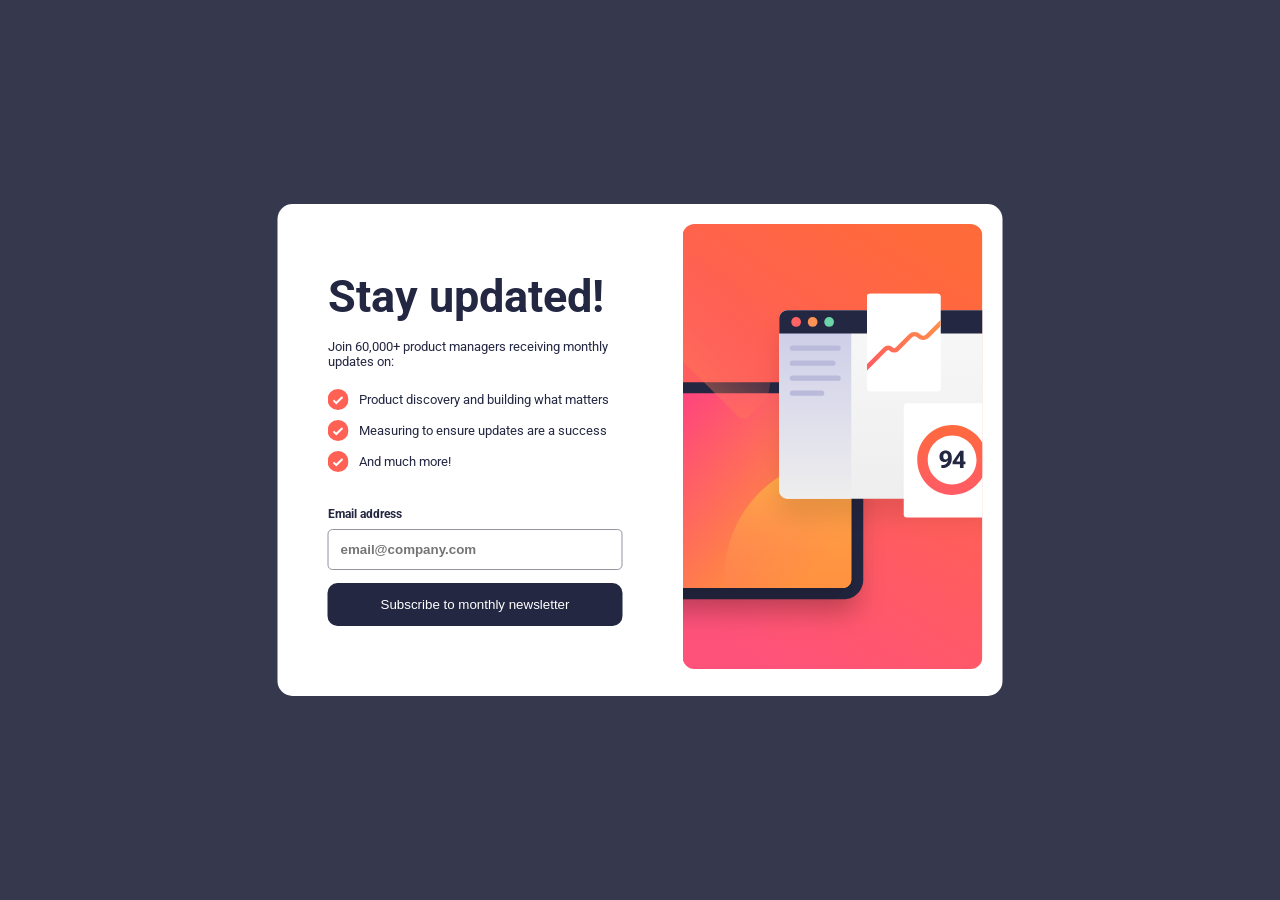
<file: index.html>
<!DOCTYPE html>
<html lang="en">
<head>
  <meta charset="UTF-8">
  <meta name="viewport" content="width=device-width, initial-scale=1.0"> <!-- displays site properly based on user's device -->

  <link rel="icon" type="image/png" sizes="32x32" href="./assets/images/favicon-32x32.png">
  <link rel="stylesheet" href="css/main.css">
  <title>Frontend Mentor | Newsletter sign-up form with success message</title>
  <link rel="preconnect" href="https://fonts.googleapis.com">
  <link rel="preconnect" href="https://fonts.gstatic.com" crossorigin>
  <link href="https://fonts.googleapis.com/css2?family=Barlow+Semi+Condensed:wght@400;500&family=Cairo:wght@200;300;400;500;600;700;800;900;1000&family=Fraunces:opsz,wght@9..144,700&family=Hanken+Grotesk:ital,wght@0,100;0,200;0,300;0,400;0,600;0,700;0,800;0,900;1,100;1,200;1,300;1,400;1,500;1,600;1,800&family=Montserrat:wght@500;700&family=Poppins:wght@400;700;800&family=Raleway:ital,wght@0,100;0,200;0,300;0,400;0,500;0,600;0,700;0,800;0,900;1,100;1,200;1,300;1,400;1,500;1,600;1,700;1,800;1,900&family=Roboto:wght@400;700&family=Rubik:wght@400;500;700&display=swap" rel="stylesheet">

</head>
<body>

<div class="landing">
  <div class="text">
<h1>Stay updated!</h1>
<p>Join 60,000+ product managers receiving monthly updates on:</p>
<ul>
  <li> <img src="assets/images/icon-list.svg" alt="" srcset=""> Product discovery and building what matters</li>
  <li> <img src="assets/images/icon-list.svg" alt="" srcset=""> Measuring to ensure updates are a success</li>
  <li> <img src="assets/images/icon-list.svg" alt="" srcset=""> And much more!</li>
</ul>
<form action="">
  <div class="form-text">
    <h2>Email address</h2>
    <h1>Valid email required</h1>
  </div>


    <input type="text" name="" id="" placeholder="email@company.com">
</form>
<button>
  Subscribe to monthly newsletter
</button>
  </div>

  <div class="image">
    <div class="image-desc">
      <img src="assets/images/illustration-sign-up-desktop.svg" alt="" srcset="">
    </div>
<div class="image-phone">
  <img src="assets/images/illustration-sign-up-mobile.svg" alt="" srcset="">
</div>

  </div>
</div>
<script src="js/main.js">
  
</script>
</body>
</html>
 

  
  
  <!-- <div class="attribution">
    Challenge by <a href="https://www.frontendmentor.io?ref=challenge" target="_blank">Frontend Mentor</a>. 
    Coded by <a href="#">Your Name Here</a>.
  </div>  -->
</file>
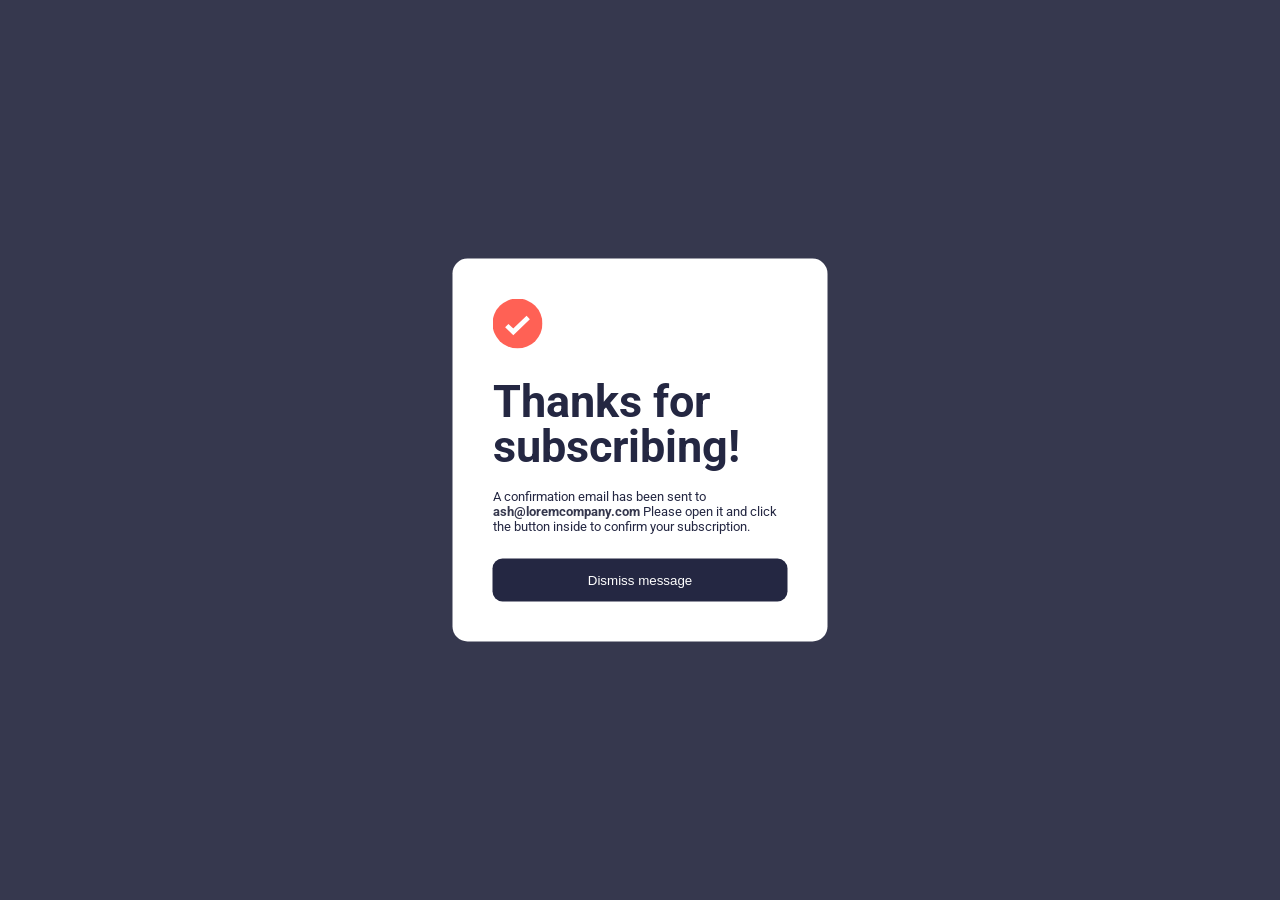
<file: index (2).html>
<!DOCTYPE html>
<html lang="en">
<head>
  <meta charset="UTF-8">
  <meta name="viewport" content="width=device-width, initial-scale=1.0"> <!-- displays site properly based on user's device -->

  <link rel="icon" type="image/png" sizes="32x32" href="./assets/images/favicon-32x32.png">
  <link rel="stylesheet" href="css/main.css">
  <title>Frontend Mentor | Newsletter sign-up form with success message</title>
  <link rel="preconnect" href="https://fonts.googleapis.com">
  <link rel="preconnect" href="https://fonts.gstatic.com" crossorigin>
  <link href="https://fonts.googleapis.com/css2?family=Barlow+Semi+Condensed:wght@400;500&family=Cairo:wght@200;300;400;500;600;700;800;900;1000&family=Fraunces:opsz,wght@9..144,700&family=Hanken+Grotesk:ital,wght@0,100;0,200;0,300;0,400;0,600;0,700;0,800;0,900;1,100;1,200;1,300;1,400;1,500;1,600;1,800&family=Montserrat:wght@500;700&family=Poppins:wght@400;700;800&family=Raleway:ital,wght@0,100;0,200;0,300;0,400;0,500;0,600;0,700;0,800;0,900;1,100;1,200;1,300;1,400;1,500;1,600;1,700;1,800;1,900&family=Roboto:wght@400;700&family=Rubik:wght@400;500;700&display=swap" rel="stylesheet">
  
</head>
<body>

<div class="landing">
  <div class="text-tow">
    <img src="assets/images/icon-list.svg" alt="" srcset=""> 
<h1> Thanks for subscribing!</h1>
<p> A confirmation email has been sent to <span  id="confirmationEmail" >ash@loremcompany.com</span> 
    Please open it and click the button inside to confirm your subscription.</p>
<button class="btn2">
    Dismiss message 
</button>
  </div>
</div>
<script src="js/main.js"> 


</script>
</body>
</html>
</file>
<file: css/main.css>
* {
    box-sizing: border-box;
    -webkit-box-sizing: border-box;
    -moz-box-sizing: border-box;
    padding: 0;
    margin: 0;
 }
 :root {
    --Tomato: hsl(4, 100%, 67%);
    --Dark-Slate-Grey: hsl(234, 29%, 20%);
    --Charcoal-Grey: hsl(235, 18%, 26%);
    --Grey: hsl(231, 7%, 60%);
    --White: hsl(0, 0%, 100%)
 }
 html {
     scroll-behavior: smooth;
 }
 
 
 body {
  background-color: var(--Charcoal-Grey);
  font-family: 'Roboto', sans-serif !important;
  font-family: 'Rubik', sans-serif;
  height: 100vh;
 }

   a {
    text-decoration: none;
   }


   /* end globel */
   /* start landing  */
.landing {
    background-color: var(--White);
    display: flex;
    width: fit-content;
    padding: 20px;
    border-radius: 15px;
    position: relative;
    left: 50%;
    top: 50%;
    transform: translate(-50%, -50%);
}
.image-desc img {
    width: 300px;
}
.image-phone img {
    display: none;
}
.text {
    color: var(--Dark-Slate-Grey);
    width: 295px;
    margin: 50px 60px 50px 30px;
    font-size: 13px;
}
.text h1 {
        font-size: 45px;
        line-height: 1;
}
.text p {
    color: var(--Dark-Slate-Grey);
    font-weight: 400;
    margin: 20px 0;
}
.text li {
        margin: 10px 0;
        display: flex;
        align-items: center;
    }
.text img {
        margin-right: 10px;
    } 
h2 {
        font-size: 12px;
    }
    input[type="text"] {
        padding: 12px;
        width: 100%;
        border-radius: 5px;
        margin: 8px 0;
        border: none;
        border: 1px solid var(--Grey);
        color: var(--Charcoal-Grey);
        outline: none;
        font-weight: 700;
    }
    input[type="text"]:focus {
        border: 1px solid var(--Dark-Slate-Grey);
    }
    button {
        padding: 14px;
        width: 100%;
        color: white;
        background-color: var(--Dark-Slate-Grey);
        border: none;
        border-radius: 10px;
        margin-top: 5px;
        cursor: pointer;
        transition: 0.3s;
    
    } 

    button:hover {
        background: rgb(255,105,62);
        background: linear-gradient(90deg, rgba(255,105,62,1) 0%, rgba(254,95,92,1) 50%, rgba(255,83,121,1) 100%);
    }
    ul {
        margin-bottom: 35px;
            list-style: none;
    }
    .form-text {
        display: flex;
        align-items: center;
        justify-content: space-between;
    }
    .form-text h1 {
        font-size: 10px;
        color: var(--Tomato);
        display: none;
    }
    @media (max-width:730px) {
        .landing {
            padding: 0;
            flex-direction: column-reverse;
            max-width: 375px;
            flex-wrap: wrap;
            top: 0;
            transform: translate(-50%, 0);
            border-radius: 0;
            font-weight: 700;
            width: 100%;
        }
        .image-desc img {
           display: none;
        }
        .text {
            color: var(--Dark-Slate-Grey);
            width: 100%;
            margin: 0;
            font-size: 13px;
            padding: 25px;
        }
        .image-phone img {
            display: block;
    max-width: 375px;
    width: 100%;
        }
        button {
font-weight: 700;
        }
        .text-tow {
            width: 100%;
            margin: 20px;
            font-size: 13px;
            height: 100vh;
            margin-top: 20vh !important;
        }
    }







    /* index 2 */
    .text-tow p span {
        color: var(--Charcoal-Grey);
        font-weight: 700;
    }
    .text-tow {
        color: var(--Dark-Slate-Grey);
        width: 295px;
        margin:20px;
        font-size: 13px;
    }
    .text-tow h1 {
            font-size: 45px;
            line-height: 1;
    }
    .text-tow p {
        color: var(--Dark-Slate-Grey);
        font-weight: 400;
        margin: 20px 0;
    }
    .text-tow li {
            margin: 10px 0;
            display: flex;
            align-items: center;
        }
        .text-tow img {
            margin-right: 10px;
            width: 50px;
            margin-bottom: 27px;
        }
</file>
